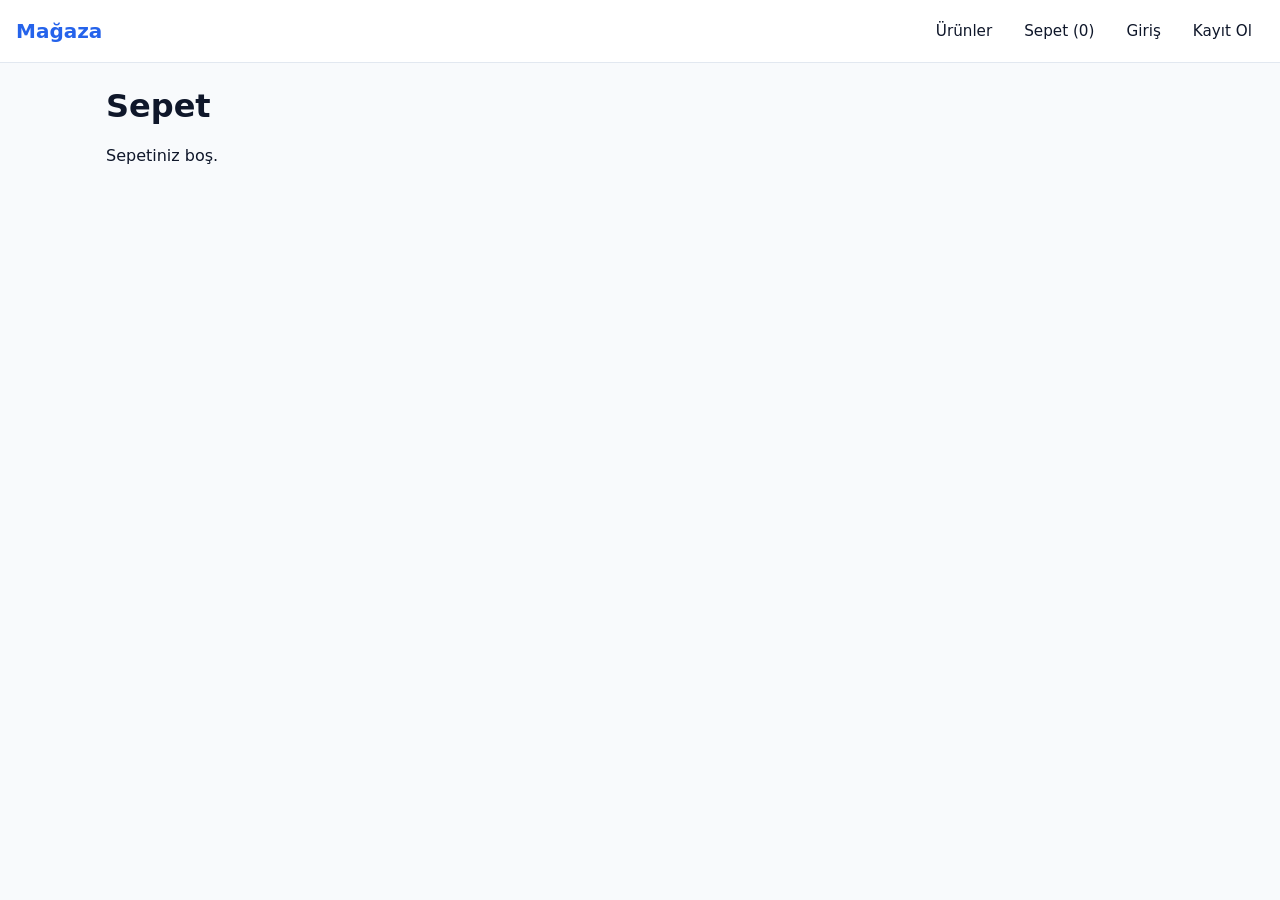
<file: src/Web/public/cart.html>
<!doctype html>
<html lang="tr">
<head>
  <meta charset="utf-8">
  <meta name="viewport" content="width=device-width, initial-scale=1">
  <title>Sepet — Mağaza</title>
  <link rel="stylesheet" href="css/style.css">
</head>
<body>
  <header id="site-header"></header>
  <main class="container">
    <h1>Sepet</h1>
    <div id="message" class="message" hidden></div>
    <div id="content"></div>
  </main>
  <script type="module" src="js/pages/cart.js"></script>
</body>
</html>
</file>
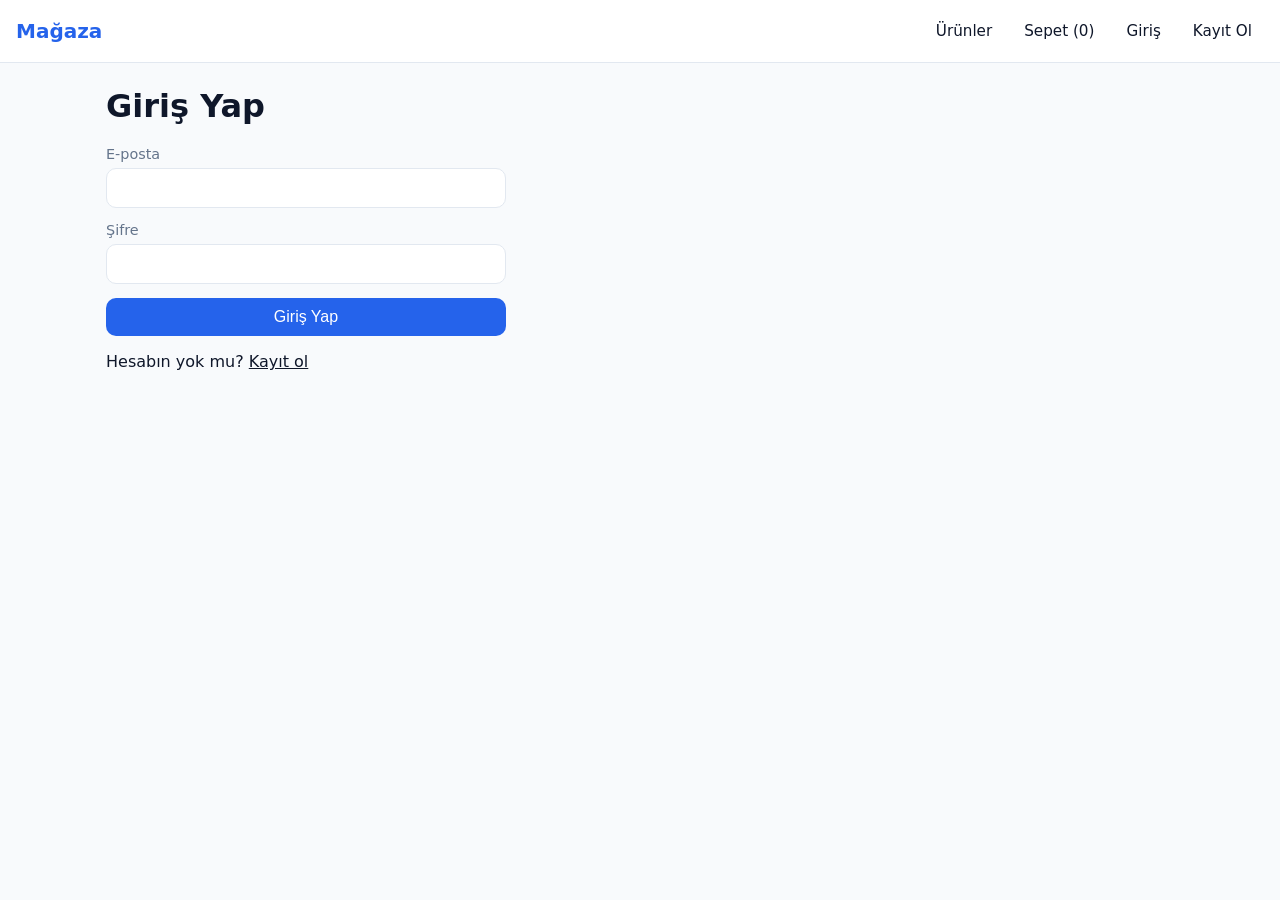
<file: src/Web/public/login.html>
<!doctype html>
<html lang="tr">
<head>
  <meta charset="utf-8">
  <meta name="viewport" content="width=device-width, initial-scale=1">
  <title>Giriş — Mağaza</title>
  <link rel="stylesheet" href="css/style.css">
</head>
<body>
  <header id="site-header"></header>
  <main class="container">
    <h1>Giriş Yap</h1>
    <div id="message" class="message" hidden></div>
    <form id="login-form" class="form">
      <label>
        E-posta
        <input type="email" name="email" required autocomplete="username">
      </label>
      <label>
        Şifre
        <input type="password" name="password" required autocomplete="current-password">
      </label>
      <button type="submit" class="btn">Giriş Yap</button>
    </form>
    <p>Hesabın yok mu? <a href="/register.html">Kayıt ol</a></p>
  </main>
  <script type="module" src="js/pages/login.js"></script>
</body>
</html>
</file>
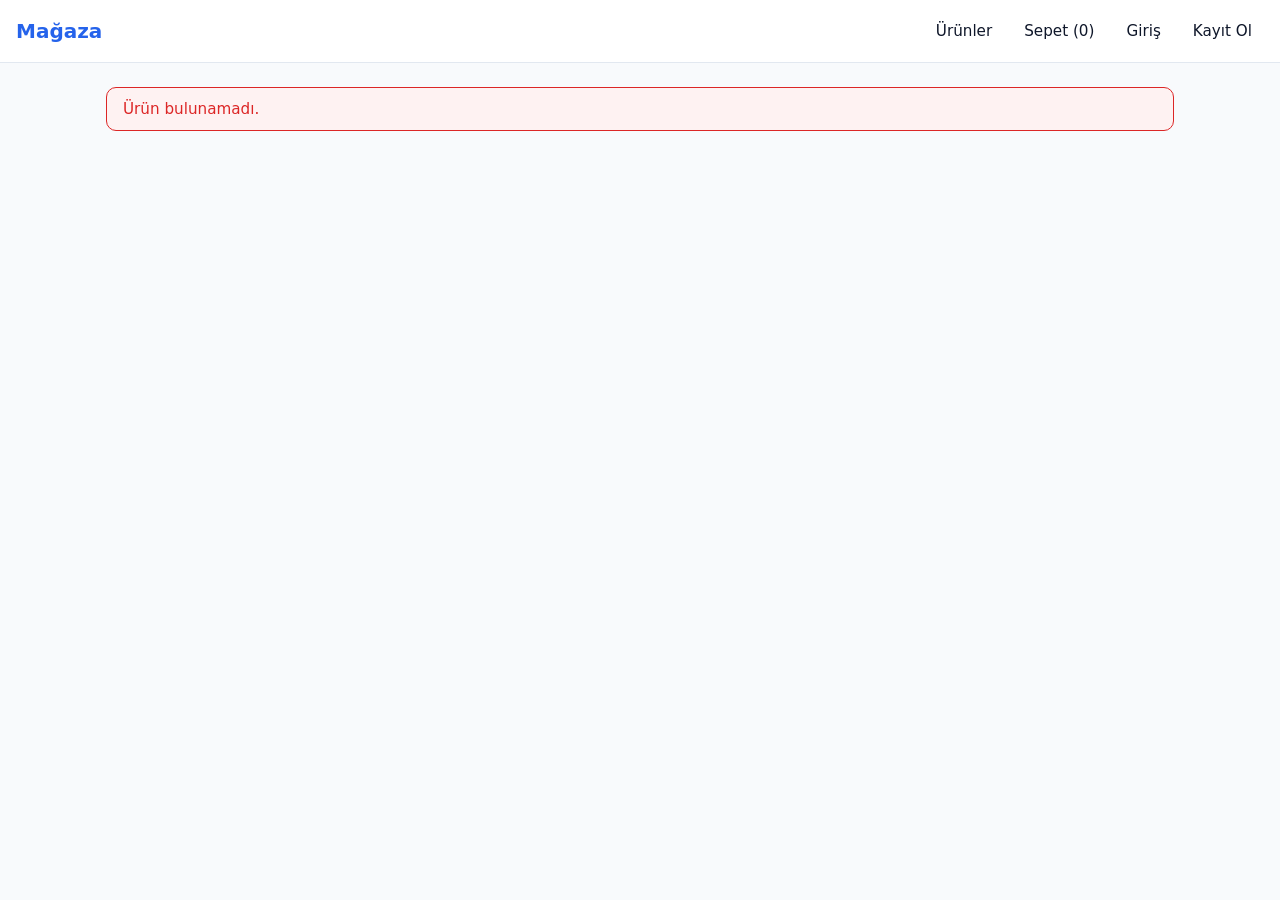
<file: src/Web/public/product.html>
<!doctype html>
<html lang="tr">
<head>
  <meta charset="utf-8">
  <meta name="viewport" content="width=device-width, initial-scale=1">
  <title>Ürün Detayı — Mağaza</title>
  <link rel="stylesheet" href="css/style.css">
</head>
<body>
  <header id="site-header"></header>
  <main class="container">
    <div id="message" class="message" hidden></div>
    <div id="content"></div>
  </main>
  <script type="module" src="js/pages/product.js"></script>
</body>
</html>
</file>
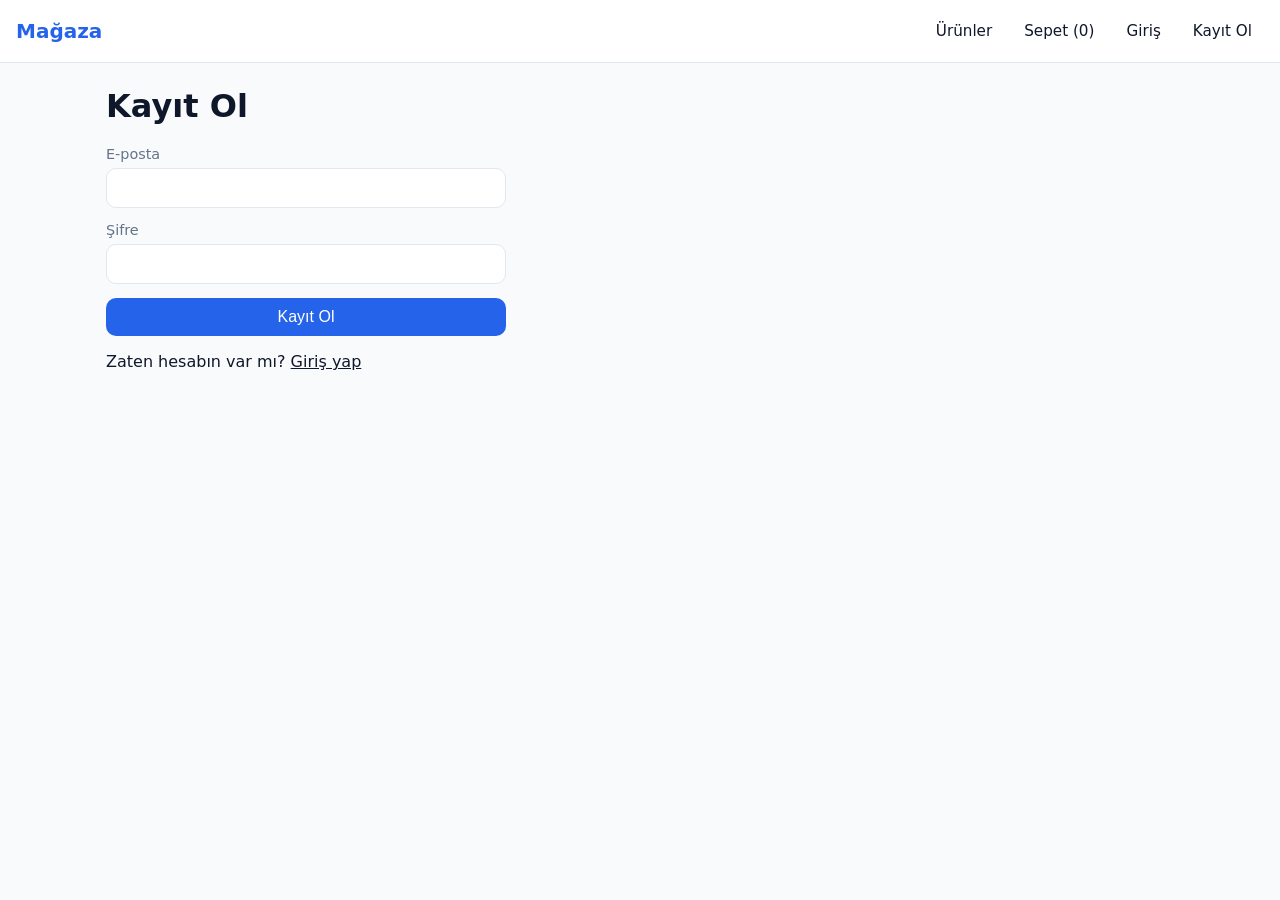
<file: src/Web/public/register.html>
<!doctype html>
<html lang="tr">
<head>
  <meta charset="utf-8">
  <meta name="viewport" content="width=device-width, initial-scale=1">
  <title>Kayıt Ol — Mağaza</title>
  <link rel="stylesheet" href="css/style.css">
</head>
<body>
  <header id="site-header"></header>
  <main class="container">
    <h1>Kayıt Ol</h1>
    <div id="message" class="message" hidden></div>
    <form id="register-form" class="form">
      <label>
        E-posta
        <input type="email" name="email" required autocomplete="username">
      </label>
      <label>
        Şifre
        <input type="password" name="password" required minlength="6" autocomplete="new-password">
      </label>
      <button type="submit" class="btn">Kayıt Ol</button>
    </form>
    <p>Zaten hesabın var mı? <a href="/login.html">Giriş yap</a></p>
  </main>
  <script type="module" src="js/pages/register.js"></script>
</body>
</html>
</file>
<file: src/Web/public/css/style.css>
:root {
  --color-primary: #2563eb;
  --color-primary-dark: #1d4ed8;
  --color-bg: #f8fafc;
  --color-surface: #ffffff;
  --color-border: #e2e8f0;
  --color-text: #0f172a;
  --color-text-muted: #64748b;
  --color-danger: #dc2626;
  --color-danger-bg: #fef2f2;
  --color-success: #16a34a;
  --color-success-bg: #f0fdf4;
  --radius: 10px;
  --gap: 16px;
}

* {
  box-sizing: border-box;
}

body {
  margin: 0;
  font-family: system-ui, -apple-system, "Segoe UI", Roboto, sans-serif;
  background: var(--color-bg);
  color: var(--color-text);
}

a {
  color: inherit;
}

.container {
  max-width: 1100px;
  margin: 0 auto;
  padding: 0 16px 40px;
}

/* Header / nav */

.nav {
  display: flex;
  align-items: center;
  justify-content: space-between;
  flex-wrap: wrap;
  gap: 12px;
  padding: 14px 16px;
  background: var(--color-surface);
  border-bottom: 1px solid var(--color-border);
  margin-bottom: 24px;
}

.nav__logo {
  font-weight: 700;
  font-size: 1.25rem;
  text-decoration: none;
  color: var(--color-primary);
}

.nav__links {
  display: flex;
  align-items: center;
  gap: 8px;
  flex-wrap: wrap;
}

.nav__link {
  text-decoration: none;
  color: var(--color-text);
  padding: 8px 12px;
  border-radius: var(--radius);
  font-size: 0.95rem;
}

.nav__link:hover {
  background: var(--color-bg);
}

.nav__link--button {
  border: none;
  background: none;
  cursor: pointer;
  font: inherit;
}

/* Messages */

.message {
  padding: 12px 16px;
  border-radius: var(--radius);
  margin-bottom: 16px;
  font-size: 0.95rem;
}

.message--error {
  background: var(--color-danger-bg);
  color: var(--color-danger);
  border: 1px solid var(--color-danger);
}

.message--success {
  background: var(--color-success-bg);
  color: var(--color-success);
  border: 1px solid var(--color-success);
}

/* Product grid */

.product-grid {
  display: grid;
  grid-template-columns: repeat(auto-fill, minmax(220px, 1fr));
  gap: var(--gap);
}

.card {
  background: var(--color-surface);
  border: 1px solid var(--color-border);
  border-radius: var(--radius);
  padding: 16px;
  text-decoration: none;
  color: inherit;
  display: flex;
  flex-direction: column;
  gap: 8px;
}

.card__image,
.card__image-placeholder {
  width: 100%;
  aspect-ratio: 1 / 1;
  border-radius: var(--radius);
  object-fit: cover;
  background: var(--color-border);
}

.card__image-placeholder {
  display: flex;
  align-items: center;
  justify-content: center;
  color: var(--color-text-muted);
  font-size: 0.85rem;
}

.card__title {
  font-weight: 600;
  margin: 0;
}

.card__price {
  font-weight: 700;
  color: var(--color-primary);
}

/* Forms */

.form {
  max-width: 400px;
  display: flex;
  flex-direction: column;
  gap: 14px;
}

.form label {
  display: flex;
  flex-direction: column;
  gap: 6px;
  font-size: 0.9rem;
  color: var(--color-text-muted);
}

.form input {
  padding: 10px 12px;
  border: 1px solid var(--color-border);
  border-radius: var(--radius);
  font-size: 1rem;
}

.btn {
  display: inline-block;
  border: none;
  background: var(--color-primary);
  color: #fff;
  padding: 10px 18px;
  border-radius: var(--radius);
  font-size: 1rem;
  cursor: pointer;
  text-align: center;
}

.btn:hover {
  background: var(--color-primary-dark);
}

.btn:disabled {
  opacity: 0.6;
  cursor: not-allowed;
}

.btn--danger {
  background: var(--color-danger);
}

.btn--secondary {
  background: var(--color-border);
  color: var(--color-text);
}

/* Product detail */

.product-detail {
  display: flex;
  gap: 24px;
  flex-wrap: wrap;
}

.product-detail__image,
.product-detail__image-placeholder {
  width: 320px;
  max-width: 100%;
  aspect-ratio: 1 / 1;
  border-radius: var(--radius);
  object-fit: cover;
  background: var(--color-border);
}

.product-detail__image-placeholder {
  display: flex;
  align-items: center;
  justify-content: center;
  color: var(--color-text-muted);
}

.product-detail__info {
  flex: 1;
  min-width: 240px;
  display: flex;
  flex-direction: column;
  gap: 12px;
}

.qty-input {
  width: 80px;
  padding: 8px;
  border: 1px solid var(--color-border);
  border-radius: var(--radius);
}

/* Cart */

.cart-row {
  display: flex;
  align-items: center;
  gap: 16px;
  padding: 12px 0;
  border-bottom: 1px solid var(--color-border);
  flex-wrap: wrap;
}

.cart-row__name {
  flex: 1;
  min-width: 160px;
  font-weight: 600;
}

.cart-total {
  display: flex;
  justify-content: flex-end;
  gap: 12px;
  font-size: 1.1rem;
  font-weight: 700;
  padding-top: 16px;
}

.cart-actions {
  display: flex;
  justify-content: flex-end;
  padding-top: 8px;
}

/* Orders */

.order-card {
  margin-bottom: 16px;
}

.order-card--highlight {
  border-color: var(--color-primary);
  box-shadow: 0 0 0 2px var(--color-primary);
}

.order-card__header {
  display: flex;
  justify-content: space-between;
  align-items: center;
  gap: 12px;
  flex-wrap: wrap;
}

.order-card__date {
  color: var(--color-text-muted);
  font-size: 0.9rem;
  margin: 4px 0;
}

.order-card__items {
  margin: 8px 0;
  padding-left: 20px;
}

.status-badge {
  padding: 4px 12px;
  border-radius: 999px;
  font-size: 0.85rem;
  font-weight: 600;
  white-space: nowrap;
}

.status-badge--pending {
  background: #fef3c7;
  color: #92400e;
}

.status-badge--confirmed {
  background: var(--color-success-bg);
  color: var(--color-success);
}

.status-badge--cancelled {
  background: var(--color-danger-bg);
  color: var(--color-danger);
}

/* Admin */

.admin-row {
  display: flex;
  align-items: center;
  gap: 12px;
  padding: 12px 0;
  border-bottom: 1px solid var(--color-border);
  flex-wrap: wrap;
}

.admin-row__name {
  flex: 1;
  min-width: 160px;
  font-weight: 600;
}

.admin-row__edit-form {
  display: flex;
  align-items: center;
  gap: 8px;
  flex-wrap: wrap;
  width: 100%;
}

.admin-row__edit-form input {
  padding: 8px 10px;
  border: 1px solid var(--color-border);
  border-radius: var(--radius);
  font-size: 0.95rem;
}

dialog {
  border: 1px solid var(--color-border);
  border-radius: var(--radius);
  padding: 20px;
  max-width: 360px;
}

dialog::backdrop {
  background: rgb(15 23 42 / 40%);
}

dialog form {
  display: flex;
  justify-content: flex-end;
  gap: 8px;
  margin-top: 16px;
}

@media (max-width: 480px) {
  .nav {
    flex-direction: column;
    align-items: flex-start;
  }
}
</file>
